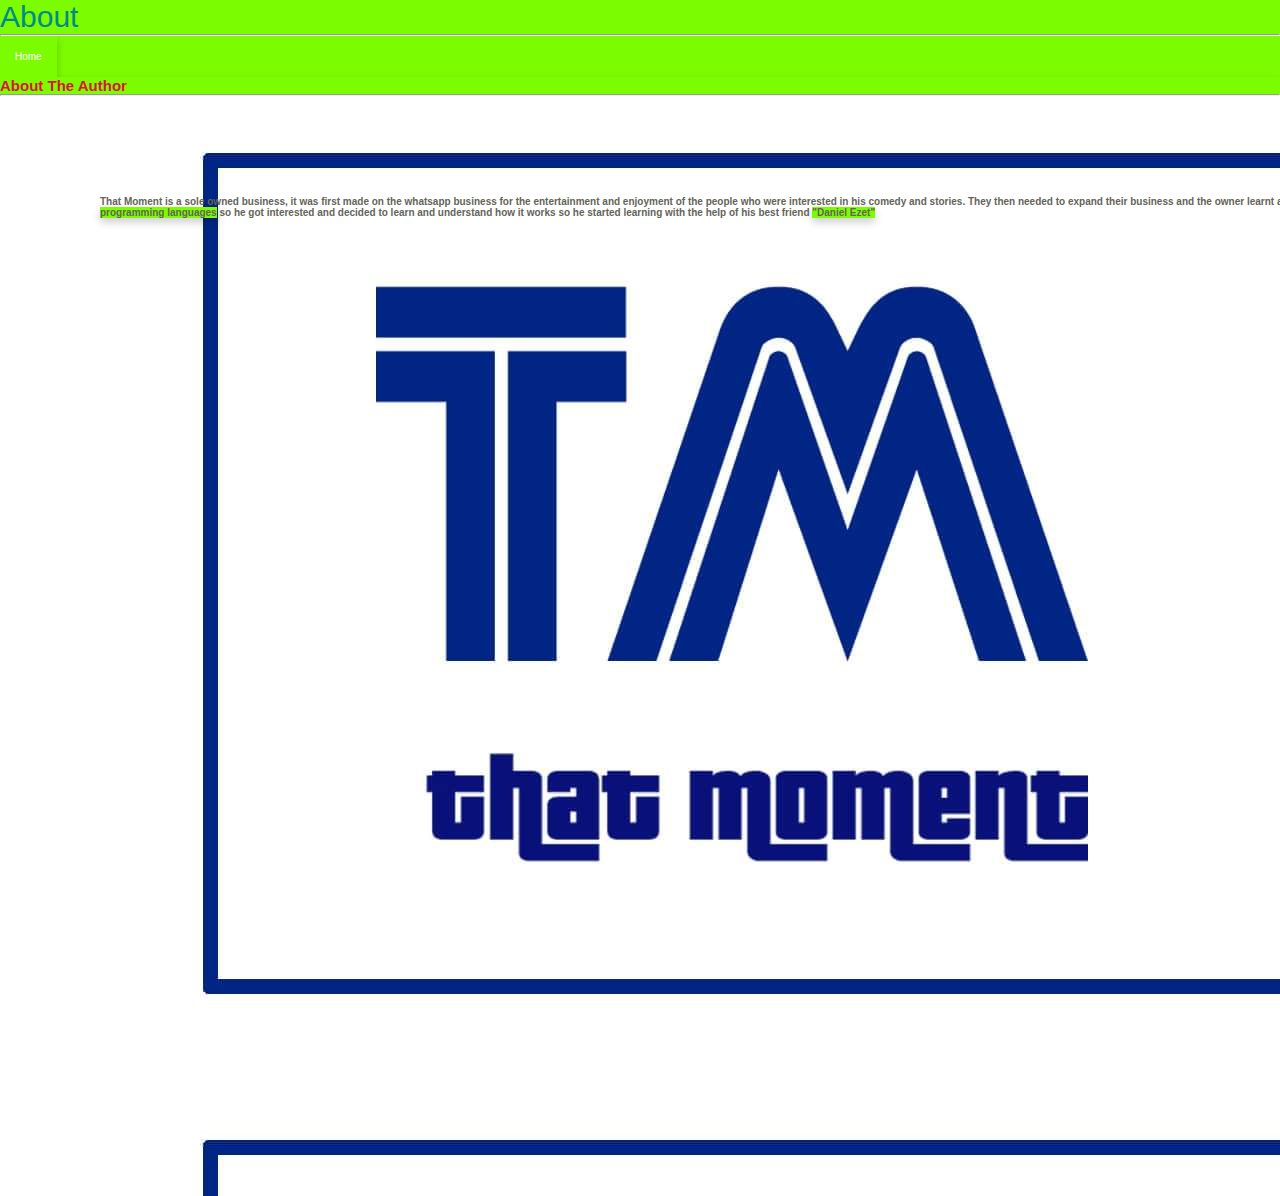
<file: about.html>
<!DOCTYPE html>
<html lang="en">
    <head>
        <meta charset="UTF-8">
        <meta name="viewport" content="width=device-width, initial-scale=1.0, maximum-scale=1.0, minimum-scale=1.0, user-scalable=0">
        <meta http-equiv="X-UA-Compatible" content="ie=edge">
        <link rel="stylesheet" href="webpage.css">
        <title>About</title>
    </head>
    <body>
        <h1>About</h1>
        <hr />
        <div id="header">
            <div id="nav">
                <ul>
                    <li><a href="firstwebpage.html">Home</a></li>
                </ul>
            </div>
        </div>
    
    <h2> About The Author</h2>
    <hr />
    <div id="newabout">
        <p><b>That Moment is a sole owned business, it was first made on the whatsapp business for the entertainment and enjoyment of the people who were interested in his comedy and stories. They then needed to expand their business and the owner learnt about the <strong>programming languages</strong> so he got interested and decided to learn and understand how it works so he started learning with the help of his best friend <strong>"Daniel Ezet"</strong></b></p>
    </div>
    </body>
</html>
</file>
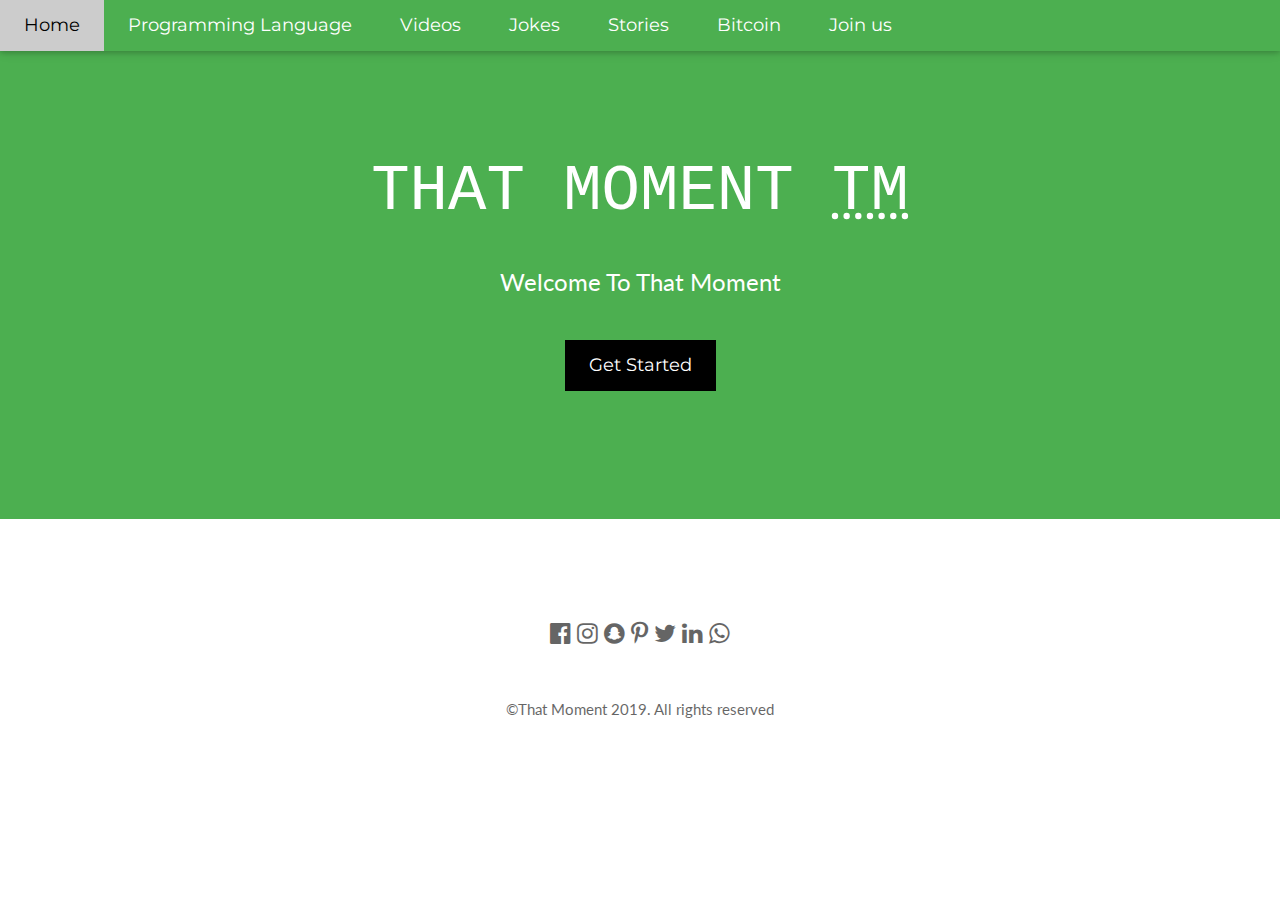
<file: bitcoin.html>
<!DOCTYPE html>
<html lang="en">
<title>That Moment</title>
<meta charset="UTF-8">
<meta name="viewport" content="width=device-width, initial-scale=1">
<link rel="stylesheet" href="https://www.w3schools.com/w3css/4/w3.css">
<link rel="stylesheet" href="https://fonts.googleapis.com/css?family=Lato">
<link rel="stylesheet" href="https://fonts.googleapis.com/css?family=Montserrat">
<link rel="stylesheet" href="https://cdnjs.cloudflare.com/ajax/libs/font-awesome/4.7.0/css/font-awesome.min.css">
<style>
body,h1,h2,h3,h4,h5,h6 {font-family: "Lato", sans-serif}
.w3-bar,h1,button {font-family: "Montserrat", sans-serif}
.fa-anchor,.fa-coffee {font-size:200px}
</style>
<body>

    <div class="w3-top">
        <div class="w3-bar w3-green w3-card w3-left-align w3-large">
          <a class="w3-bar-item w3-button w3-hide-medium w3-hide-large w3-right w3-padding-large w3-hover-white w3-large w3-green" href="javascript:void(0);" onclick="myFunction()" title="Toggle Navigation Menu"><i class="fa fa-bars"></i></a>
          <a href="#" class="w3-bar-item w3-button w3-padding-large w3-white">Home</a>
          <a href="PL.html" class="w3-bar-item w3-button w3-hide-small w3-padding-large w3-hover-white">Programming Language</a>
          <a href="#" class="w3-bar-item w3-button w3-hide-small w3-padding-large w3-hover-white">Videos</a>
          <a href="#" class="w3-bar-item w3-button w3-hide-small w3-padding-large w3-hover-white">Jokes</a>
          <a href="#" class="w3-bar-item w3-button w3-hide-small w3-padding-large w3-hover-white">Stories</a>
          <a href="#" class="w3-bar-item w3-button w3-hide-small w3-padding-large w3-hover-white">Bitcoin</a>
          <a href="#" class="w3-bar-item w3-button w3-hide-small w3-padding-large w3-hover-white">Join us</a>
        </div>
      
        <!-- Navbar on small screens -->
        <div id="navDemo" class="w3-bar-block w3-white w3-hide w3-hide-large w3-hide-medium w3-large">
          <a href="#" class="w3-bar-item w3-button w3-padding-large">Programmng Language</a>
          <a href="#" class="w3-bar-item w3-button w3-padding-large">Videos</a>
          <a href="#" class="w3-bar-item w3-button w3-padding-large">Jokes</a>
          <a href="#" class="w3-bar-item w3-button w3-padding-large">Stories</a>
          <a href="#" class="w3-bar-item w3-button w3-padding-large">Bitcoin</a>
          <a href="#" class="w3-bar-item w3-button w3-padding-large">Join us</a>
        </div>
      </div>

<!-- Header -->
<header class="w3-container w3-green w3-center" style="padding:128px 16px">
  <h1 class="w3-margin w3-jumbo" style="font-family: 'Courier New', Courier, monospace;">THAT MOMENT <abbr title="That Moment">TM</abbr></h1>
  <p class="w3-xlarge">Welcome To That Moment</p>
  <button class="w3-button w3-black w3-padding-large w3-large w3-margin-top">Get Started</button>
</header>

<!-- Footer -->
<footer class="w3-container w3-padding-64 w3-center w3-opacity">  
  <div class="w3-xlarge w3-padding-32">
    <i class="fa fa-facebook-official w3-hover-opacity"></i>
    <i class="fa fa-instagram w3-hover-opacity"></i>
    <i class="fa fa-snapchat w3-hover-opacity"></i>
    <i class="fa fa-pinterest-p w3-hover-opacity"></i>
    <i class="fa fa-twitter w3-hover-opacity"></i>
    <i class="fa fa-linkedin w3-hover-opacity"></i>
    <i class="fa fa-whatsapp w3-hover-opacity"></i> 
 </div>
 <p>&copy;That Moment 2019. All rights reserved</p>
</footer>

<script>
// Used to toggle the menu on small screens when clicking on the menu button
function myFunction() {
  var x = document.getElementById("navDemo");
  if (x.className.indexOf("w3-show") == -1) {
    x.className += " w3-show";
  } else { 
    x.className = x.className.replace(" w3-show", "");
  }
}
</script>

</body>
</html>
</file>
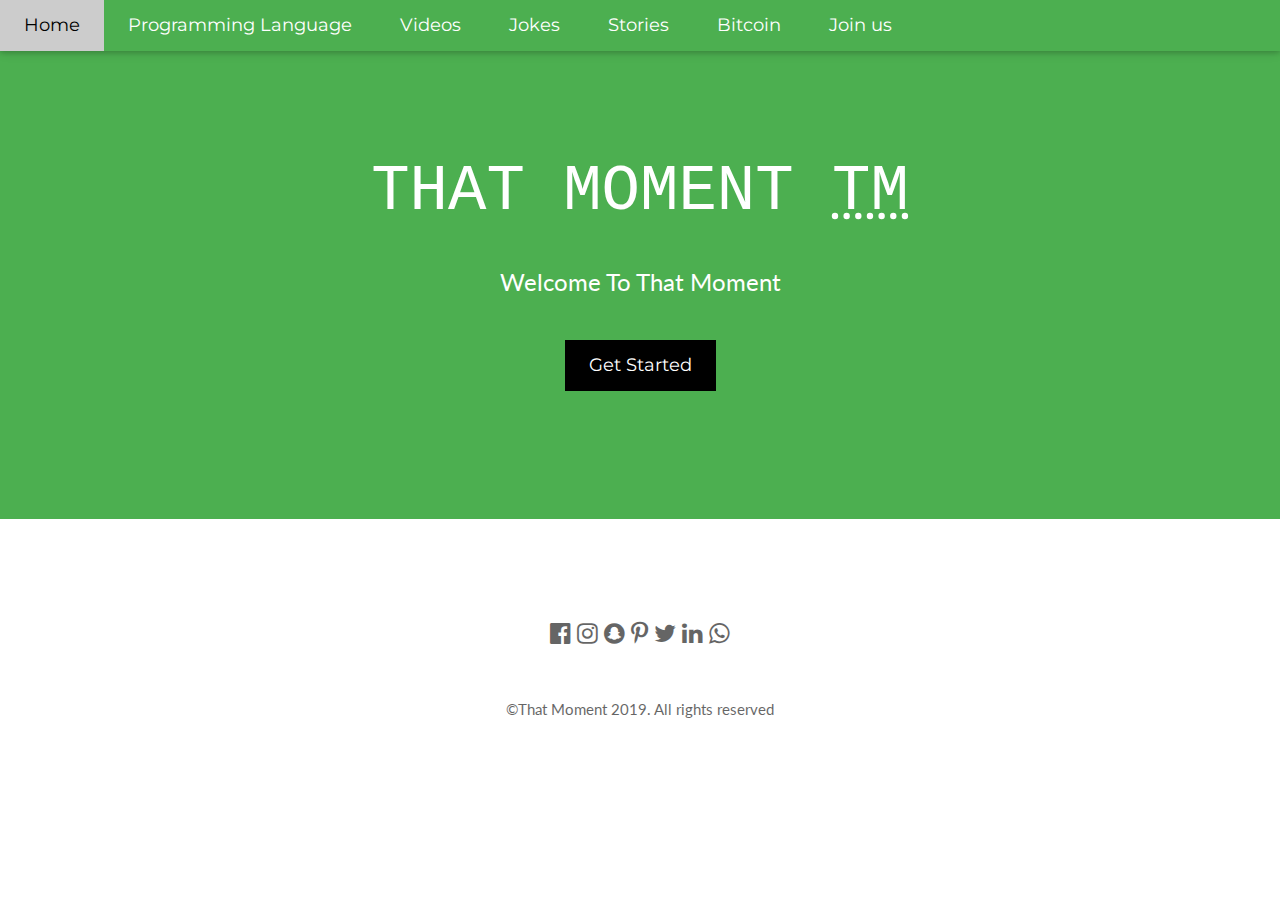
<file: join.html>
<!DOCTYPE html>
<html lang="en">
<title>That Moment</title>
<meta charset="UTF-8">
<meta name="viewport" content="width=device-width, initial-scale=1">
<link rel="stylesheet" href="https://www.w3schools.com/w3css/4/w3.css">
<link rel="stylesheet" href="https://fonts.googleapis.com/css?family=Lato">
<link rel="stylesheet" href="https://fonts.googleapis.com/css?family=Montserrat">
<link rel="stylesheet" href="https://cdnjs.cloudflare.com/ajax/libs/font-awesome/4.7.0/css/font-awesome.min.css">
<style>
body,h1,h2,h3,h4,h5,h6 {font-family: "Lato", sans-serif}
.w3-bar,h1,button {font-family: "Montserrat", sans-serif}
.fa-anchor,.fa-coffee {font-size:200px}
</style>
<body>

    <div class="w3-top">
        <div class="w3-bar w3-green w3-card w3-left-align w3-large">
          <a class="w3-bar-item w3-button w3-hide-medium w3-hide-large w3-right w3-padding-large w3-hover-white w3-large w3-green" href="javascript:void(0);" onclick="myFunction()" title="Toggle Navigation Menu"><i class="fa fa-bars"></i></a>
          <a href="index.html" class="w3-bar-item w3-button w3-padding-large w3-white">Home</a>
          <a href="PL.html" class="w3-bar-item w3-button w3-hide-small w3-padding-large w3-hover-white">Programming Language</a>
          <a href="videos.html" class="w3-bar-item w3-button w3-hide-small w3-padding-large w3-hover-white">Videos</a>
          <a href="jokes.html" class="w3-bar-item w3-button w3-hide-small w3-padding-large w3-hover-white">Jokes</a>
          <a href="stories.html" class="w3-bar-item w3-button w3-hide-small w3-padding-large w3-hover-white">Stories</a>
          <a href="bitcoin.html" class="w3-bar-item w3-button w3-hide-small w3-padding-large w3-hover-white">Bitcoin</a>
          <a href="join.html" class="w3-bar-item w3-button w3-hide-small w3-padding-large w3-hover-white">Join us</a>
        </div>
      
        <!-- Navbar on small screens -->
        <div id="navDemo" class="w3-bar-block w3-white w3-hide w3-hide-large w3-hide-medium w3-large">
          <a href="PL.html" class="w3-bar-item w3-button w3-padding-large">Programmng Language</a>
          <a href="videos.html" class="w3-bar-item w3-button w3-padding-large">Videos</a>
          <a href="jokes.html" class="w3-bar-item w3-button w3-padding-large">Jokes</a>
          <a href="stories.html" class="w3-bar-item w3-button w3-padding-large">Stories</a>
          <a href="bitcoin.html" class="w3-bar-item w3-button w3-padding-large">Bitcoin</a>
          <a href="join.html" class="w3-bar-item w3-button w3-padding-large">Join us</a>
        </div>
      </div>

<!-- Header -->
<header class="w3-container w3-green w3-center" style="padding:128px 16px">
  <h1 class="w3-margin w3-jumbo" style="font-family: 'Courier New', Courier, monospace;">THAT MOMENT <abbr title="That Moment">TM</abbr></h1>
  <p class="w3-xlarge">Welcome To That Moment</p>
  <button class="w3-button w3-black w3-padding-large w3-large w3-margin-top">Get Started</button>
</header>

<!-- Footer -->
<footer class="w3-container w3-padding-64 w3-center w3-opacity">  
  <div class="w3-xlarge w3-padding-32">
    <i class="fa fa-facebook-official w3-hover-opacity"></i>
    <i class="fa fa-instagram w3-hover-opacity"></i>
    <i class="fa fa-snapchat w3-hover-opacity"></i>
    <i class="fa fa-pinterest-p w3-hover-opacity"></i>
    <i class="fa fa-twitter w3-hover-opacity"></i>
    <i class="fa fa-linkedin w3-hover-opacity"></i>
    <i class="fa fa-whatsapp w3-hover-opacity"></i> 
 </div>
 <p>&copy;That Moment 2019. All rights reserved</p>
</footer>

<script>
// Used to toggle the menu on small screens when clicking on the menu button
function myFunction() {
  var x = document.getElementById("navDemo");
  if (x.className.indexOf("w3-show") == -1) {
    x.className += " w3-show";
  } else { 
    x.className = x.className.replace(" w3-show", "");
  }
}
</script>

</body>
</html>
</file>
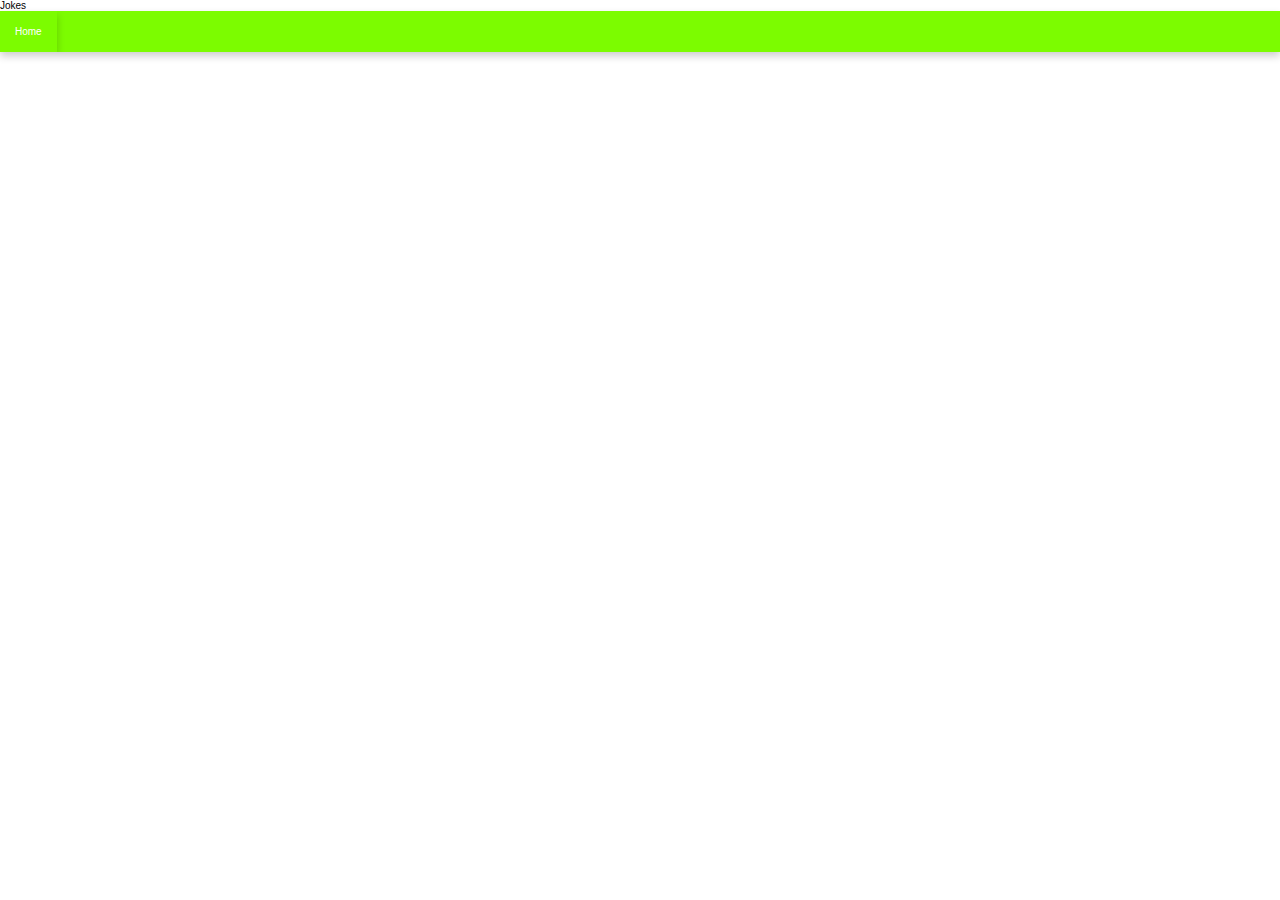
<file: jokes.html>
<!DOCTYPE html>
<html lang="en">
<head>
    <meta charset="UTF-8">
    <meta name="viewport" content="width=device-width, initial-scale=1.0, maximum-scale=1.0, minimum-scale=1.0, user-scalable=0">
    <meta http-equiv="X-UA-Compatible" content="ie=edge">
    <link rel="stylesheet" href="webpage.css"
    <title>Jokes</title>
</head>
<body>
    <div id="header">
        <div id="nav">
                <ul>
                        <li><a href="firstwebpage.html">Home</a></li>
        </div>
    </div>

    
</body>
</html>
</file>
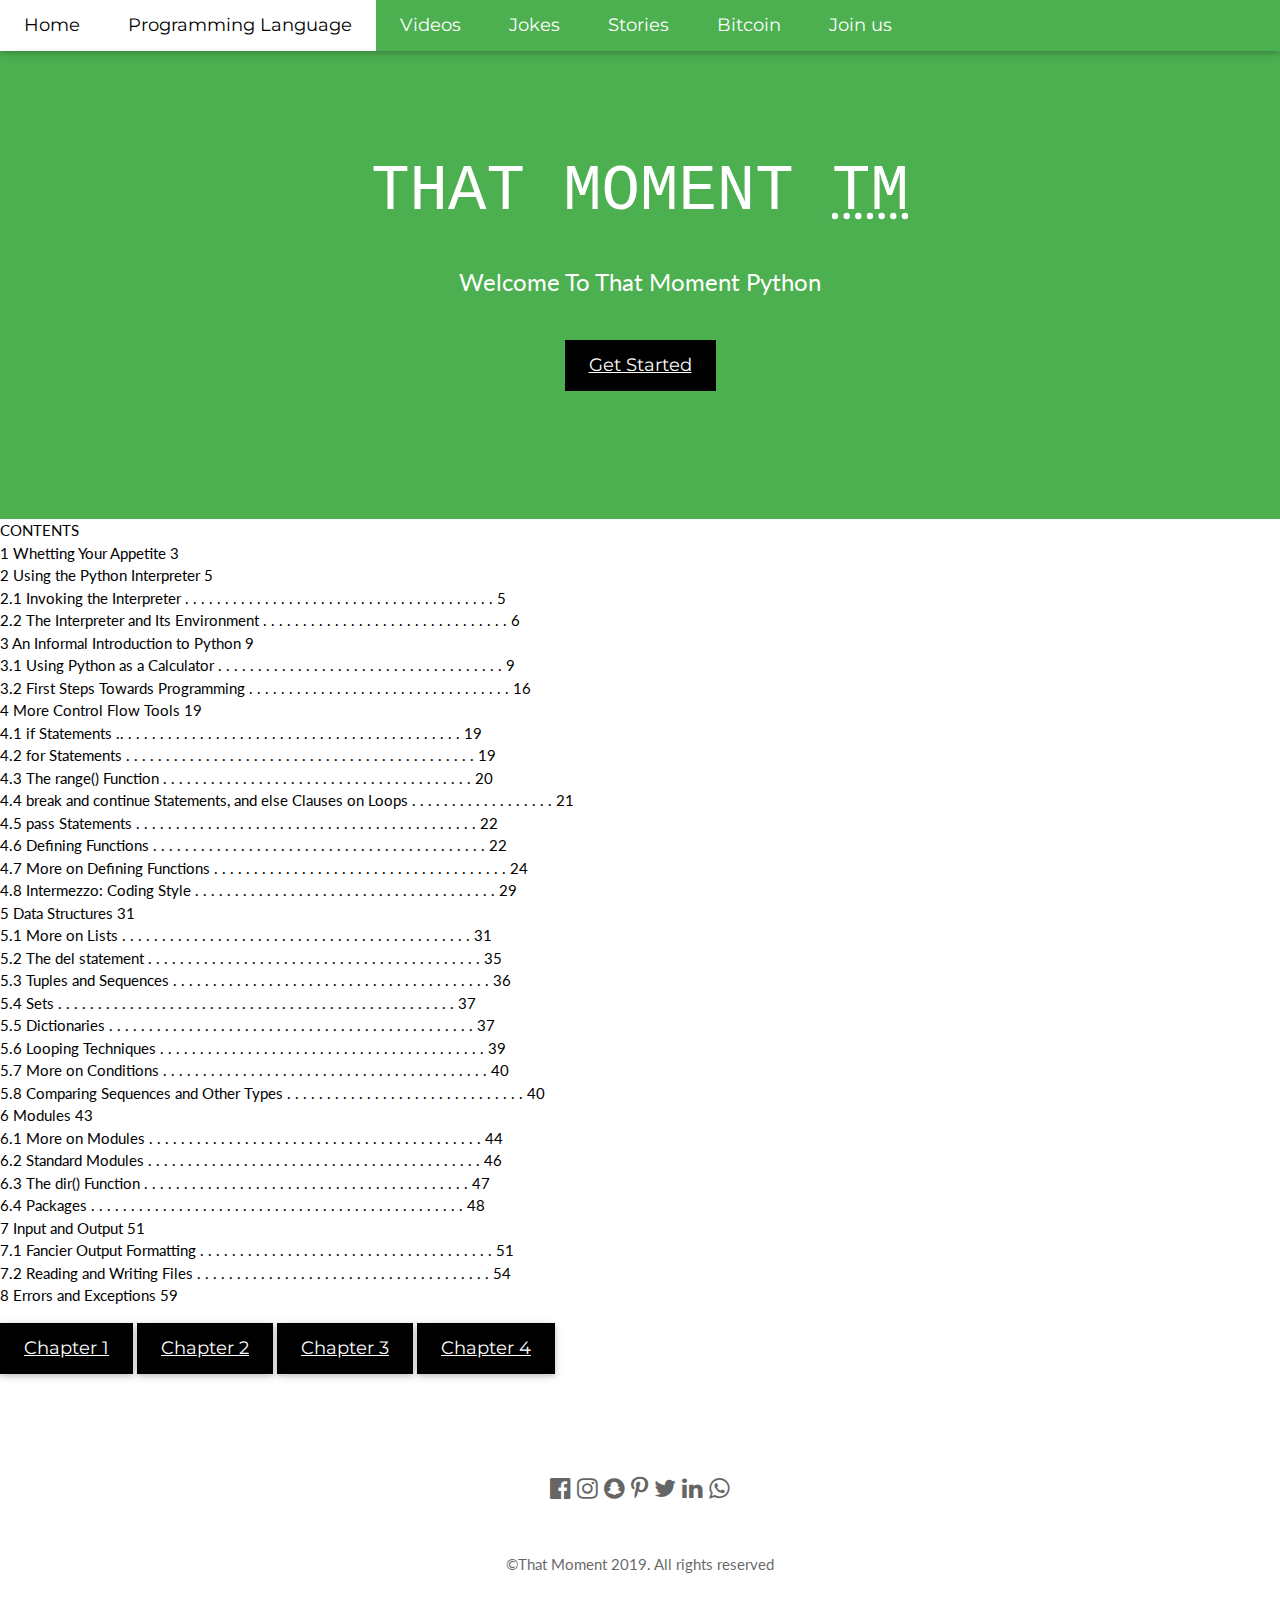
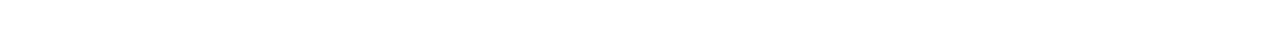
<file: mainpython.html>
<!DOCTYPE html>
<html lang="en">
<title>That Moment</title>
<meta charset="UTF-8">
<meta name="viewport" content="width=device-width, initial-scale=1">
<link rel="stylesheet" href="https://www.w3schools.com/w3css/4/w3.css">
<link rel="stylesheet" href="https://fonts.googleapis.com/css?family=Lato">
<link rel="stylesheet" href="https://fonts.googleapis.com/css?family=Montserrat">
<link rel="stylesheet" href="https://cdnjs.cloudflare.com/ajax/libs/font-awesome/4.7.0/css/font-awesome.min.css">
<style>
body,h1,h2,h3,h4,h5,h6 {font-family: "Lato", sans-serif}
.w3-bar,h1,button {font-family: "Montserrat", sans-serif}
.fa-anchor,.fa-coffee {font-size:200px}
</style>
<body>

    <div class="w3-top">
        <div class="w3-bar w3-green w3-card w3-left-align w3-large">
          <a class="w3-bar-item w3-button w3-hide-medium w3-hide-large w3-right w3-padding-large w3-hover-white w3-large w3-green" href="javascript:void(0);" onclick="myFunction()" title="Toggle Navigation Menu"><i class="fa fa-bars"></i></a>
          <a href="index.html" class="w3-bar-item w3-button w3-padding-large w3-hover-white">Home</a>
          <a href="PL.html" class="w3-bar-item w3-button w3-hide-small w3-padding-large w3-white">Programming Language</a>
          <a href="videos.html" class="w3-bar-item w3-button w3-hide-small w3-padding-large w3-hover-white">Videos</a>
          <a href="jokes.html" class="w3-bar-item w3-button w3-hide-small w3-padding-large w3-hover-white">Jokes</a>
          <a href="stories.html" class="w3-bar-item w3-button w3-hide-small w3-padding-large w3-hover-white">Stories</a>
          <a href="bitcoin.html" class="w3-bar-item w3-button w3-hide-small w3-padding-large w3-hover-white">Bitcoin</a>
          <a href="join.html" class="w3-bar-item w3-button w3-hide-small w3-padding-large w3-hover-white">Join us</a>
        </div>
      
        <!-- Navbar on small screens -->
        <div id="navDemo" class="w3-bar-block w3-white w3-hide w3-hide-large w3-hide-medium w3-large">
          <a href="index.html" class="w3-bar-item w3-button w3-padding-large">Programmng Language</a>
          <a href="videos.html" class="w3-bar-item w3-button w3-padding-large">Videos</a>
          <a href="jokes.html" class="w3-bar-item w3-button w3-padding-large">Jokes</a>
          <a href="stories.html" class="w3-bar-item w3-button w3-padding-large">Stories</a>
          <a href="bitcoin.html" class="w3-bar-item w3-button w3-padding-large">Bitcoin</a>
          <a href="join.html" class="w3-bar-item w3-button w3-padding-large">Join us</a>
        </div>
      </div>

<!-- Header -->
<header class="w3-container w3-green w3-center" style="padding:128px 16px">
  <h1 class="w3-margin w3-jumbo" style="font-family: 'Courier New', Courier, monospace;">THAT MOMENT <abbr title="That Moment">TM</abbr></h1>
  <p class="w3-xlarge">Welcome To That Moment Python</p>
  <button class="w3-button w3-black w3-padding-large w3-large w3-margin-top"><a link href="">Get Started</a></button>
</header>
<body>
    CONTENTS<br />

    1 Whetting Your Appetite 3<br />
    2 Using the Python Interpreter 5<br />
    2.1 Invoking the Interpreter . . . . . . . . . . . . . . . . . . . . . . . . . . . . . . . . . . . . . . . 5<br />
    2.2 The Interpreter and Its Environment . . . . . . . . . . . . . . . . . . . . . . . . . . . . . . . 6<br />
    3 An Informal Introduction to Python 9<br />
    3.1 Using Python as a Calculator . . . . . . . . . . . . . . . . . . . . . . . . . . . . . . . . . . . . 9<br />
    3.2 First Steps Towards Programming . . . . . . . . . . . . . . . . . . . . . . . . . . . . . . . . . 16<br />
    4 More Control Flow Tools 19<br />
    4.1 if Statements .. . . . . . . . . . . . . . . . . . . . . . . . . . . . . . . . . . . . . . . . . . . 19<br />
    4.2 for Statements . . . . . . . . . . . . . . . . . . . . . . . . . . . . . . . . . . . . . . . . . . . . 19<br />
    4.3 The range() Function . . . . . . . . . . . . . . . . . . . . . . . . . . . . . . . . . . . . . . . 20<br />
    4.4 break and continue Statements, and else Clauses on Loops . . . . . . . . . . . . . . . . . . 21<br />
    4.5 pass Statements . . . . . . . . . . . . . . . . . . . . . . . . . . . . . . . . . . . . . . . . . . . 22<br />
    4.6 Defining Functions . . . . . . . . . . . . . . . . . . . . . . . . . . . . . . . . . . . . . . . . . . 22<br />
    4.7 More on Defining Functions . . . . . . . . . . . . . . . . . . . . . . . . . . . . . . . . . . . . . 24<br />
    4.8 Intermezzo: Coding Style . . . . . . . . . . . . . . . . . . . . . . . . . . . . . . . . . . . . . . 29<br />
    5 Data Structures 31<br />
    5.1 More on Lists . . . . . . . . . . . . . . . . . . . . . . . . . . . . . . . . . . . . . . . . . . . . 31<br />
    5.2 The del statement . . . . . . . . . . . . . . . . . . . . . . . . . . . . . . . . . . . . . . . . . . 35<br />
    5.3 Tuples and Sequences . . . . . . . . . . . . . . . . . . . . . . . . . . . . . . . . . . . . . . . . 36<br />
    5.4 Sets . . . . . . . . . . . . . . . . . . . . . . . . . . . . . . . . . . . . . . . . . . . . . . . . . . 37<br />
    5.5 Dictionaries . . . . . . . . . . . . . . . . . . . . . . . . . . . . . . . . . . . . . . . . . . . . . . 37<br />
    5.6 Looping Techniques . . . . . . . . . . . . . . . . . . . . . . . . . . . . . . . . . . . . . . . . . 39<br />
    5.7 More on Conditions . . . . . . . . . . . . . . . . . . . . . . . . . . . . . . . . . . . . . . . . . 40<br />
    5.8 Comparing Sequences and Other Types . . . . . . . . . . . . . . . . . . . . . . . . . . . . . . 40<br />
    6 Modules 43<br />
    6.1 More on Modules . . . . . . . . . . . . . . . . . . . . . . . . . . . . . . . . . . . . . . . . . . 44<br />
    6.2 Standard Modules . . . . . . . . . . . . . . . . . . . . . . . . . . . . . . . . . . . . . . . . . . 46<br />
    6.3 The dir() Function . . . . . . . . . . . . . . . . . . . . . . . . . . . . . . . . . . . . . . . . . 47<br />
    6.4 Packages . . . . . . . . . . . . . . . . . . . . . . . . . . . . . . . . . . . . . . . . . . . . . . . 48<br />
    7 Input and Output 51<br />
    7.1 Fancier Output Formatting . . . . . . . . . . . . . . . . . . . . . . . . . . . . . . . . . . . . . 51<br />
    7.2 Reading and Writing Files . . . . . . . . . . . . . . . . . . . . . . . . . . . . . . . . . . . . . 54<br />
    8 Errors and Exceptions 59<br />    
</body>
<button class="w3-button w3-black w3-padding-large w3-large w3-card w3-margin-top"><a href="">Chapter 1</a></button>
<button class="w3-button w3-black w3-padding-large w3-large w3-card w3-margin-top"><a href="">Chapter 2</a></button>
<button class="w3-button w3-black w3-padding-large w3-large w3-card w3-margin-top"><a href="">Chapter 3</a></button>
<button class="w3-button w3-black w3-padding-large w3-large w3-card w3-margin-top"><a href="">Chapter 4</a></button>
<!-- Footer -->
<footer class="w3-container w3-padding-64 w3-center w3-opacity">  
  <div class="w3-xlarge w3-padding-32">
    <i class="fa fa-facebook-official w3-hover-opacity"></i>
    <i class="fa fa-instagram w3-hover-opacity"></i>
    <i class="fa fa-snapchat w3-hover-opacity"></i>
    <i class="fa fa-pinterest-p w3-hover-opacity"></i>
    <i class="fa fa-twitter w3-hover-opacity"></i>
    <i class="fa fa-linkedin w3-hover-opacity"></i>
    <i class="fa fa-whatsapp w3-hover-opacity"></i> 
 </div>
 <p>&copy;That Moment 2019. All rights reserved</p>
</footer>

<script>
// Used to toggle the menu on small screens when clicking on the menu button
function myFunction() {
  var x = document.getElementById("navDemo");
  if (x.className.indexOf("w3-show") == -1) {
    x.className += " w3-show";
  } else { 
    x.className = x.className.replace(" w3-show", "");
  }
}
</script>

</body>
</html>
</file>
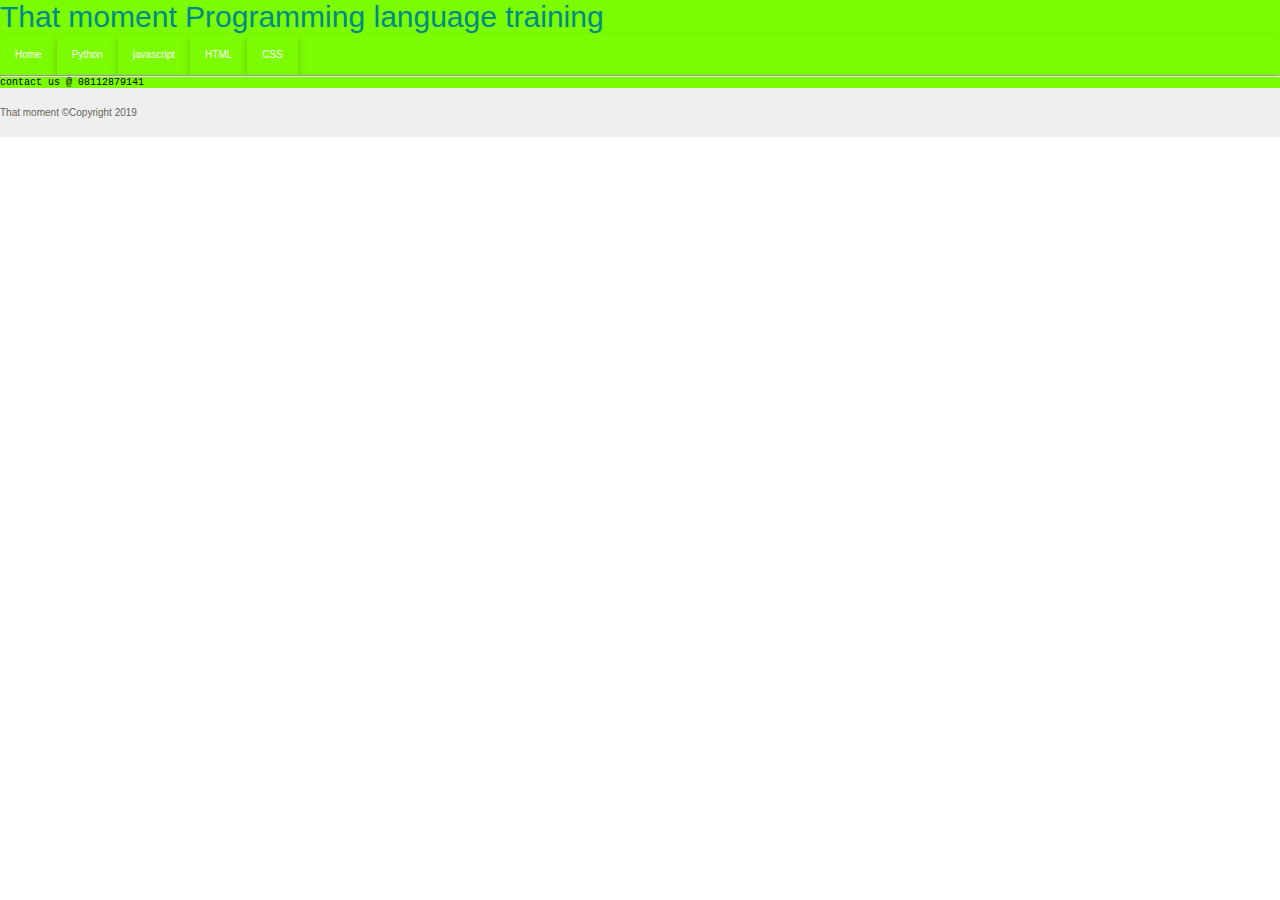
<file: PL.html>
<!DOCTYPE html>
<html lang="en">
<head>
    <meta charset="UTF-8">
    <meta name="viewport" content="width=device-width, initial-scale=1.0, maximum-scale=1.0, minimum-scale=1.0, user-scalable=0">
    <meta http-equiv="X-UA-Compatible" content="ie=edge">
    <link rel="StyleSheet" href="webpage.css">
    <title>PLT</title>
    <h1 id="header"><b>That moment Programming language training</b></h1>
</head>
<body>
    <ul id="nav">
        <li><a href="C:\Users\Tobi\Documents\New folder\firstwebpage.html">Home</a></li>
        <li><a href="python.html">Python</a></li>
        <li><a href="">javascript</a></li>
        <li><a href="">HTML</a></li>
        <li><a href="">CSS</a></li>

    </ul>
    
</body>
</html>
<hr />
            <li id="no">contact us @ 08112879141</li>
            <div id="footer">
                <p>That moment &copy;Copyright 2019</p>
            </div>
</file>
<file: webpage.css>
body {
    font-family: Arial, Helvetica, sans-serif;
    background-color:lawngreen;
}
#head {
    padding: 100px 25px;
    max-width: 100%;
    min-height: auto;
    background-image: url("received_590472931493346.jpeg");
    background-size: cover;
    background-repeat: no-repeat;
}
*{margin: 0;}
.text {
    margin: 0px auto;
    max-width: 90%;
}
.text button {
    border: none;
    padding: 15px 20px;
    margin-left: 10px;
    font-family: 'Courier New', Courier, monospace;
    border-radius: 5px;
    background-color: lawngreen;
}
.text h1 {
    margin: 10px;
    font-family: 'Courier New', Courier, monospace;
}
h1 {
    font-weight: lighter;
    font-size: 3em;
}
h1, h2 {
    color: crimson;
}
i {
    color: #000;
}
p a {
    color: brown
}
address {
    color: #000;
}
li {
    padding: 20px;
    color: aliceblue
}
/* color name*/
h1 {
    color: darkcyan
}
/* rgb value */
p {
    color: rgb(100, 100, 90);
}
body {
    background-color: white
}
ul li:hover a {
    color: #000000;
}
li {
    background-image: url("images/bitcoin-2007912_960_720.jpg");
}
#no li {
    float: right;
    background-color: #000000
}
ul {
    list-style-type: none;
    padding: 0;
    margin: 0;
    overflow: hidden;
    background-color: lawngreen;
    box-shadow: 0 4px 8px 0 rgba(0,0,0,.2);
}

ul li {
    float: left;
    padding: 15px;
}
li a {
    text-decoration: none;
    color: white;
}
#footer {
    background-color: #efefef;
    padding: 0.5cm  0;
}
#body {
    background-image: url("bitcoin-3089728__340.jpg");
    background-repeat: no-repeat;
    background-position: center
}
#newabout {
    padding: 100px 100px;
    background-image: url("received_590472931493346.jpeg");
    max-width: 100%;
    max-height: 100%;
    min-height: 100%;
    min-width: 100%;
}
#no {
    font-family: 'Courier New', Courier, monospace;
    color: #000000;
}
#python {
    background-image: url(python.jpg);
    background-size: cover;
    background-repeat: no-repeat;
    padding: 0px 50px;
    margin: 0;   
    font-family: Arial, Helvetica, sans-serif;
    max-height: auto;
}

body {
    overflow-x: auto;
    overflow-y: scroll;
}
body, html {
    height: 100%;
}
body {
    font-size: 10px;
    font-family: Arial,Helvetica,sans-serif;
}
 button, font, footer, form, h1, h2, h3, h4, h5, h6, header, li, nav, ol, strong,  title  {
    margin: 0;
    padding: 0;
    border: 0;
    outline: 0;
    vertical-align: baseline;
    background: 0 0;
    list-style-type: none;
    padding: 0;
    margin: 0;
    overflow: hidden;
    background-color: lawngreen;
    box-shadow: 0 4px 8px 0 rgba(0,0,0,.2);
}
user agent stylesheet
body {
    display: block;
    margin: 8px;
}
user agent stylesheet
html {
    color: -internal-root-color;
}
#body {
    font-size: 20;
}
</file>
